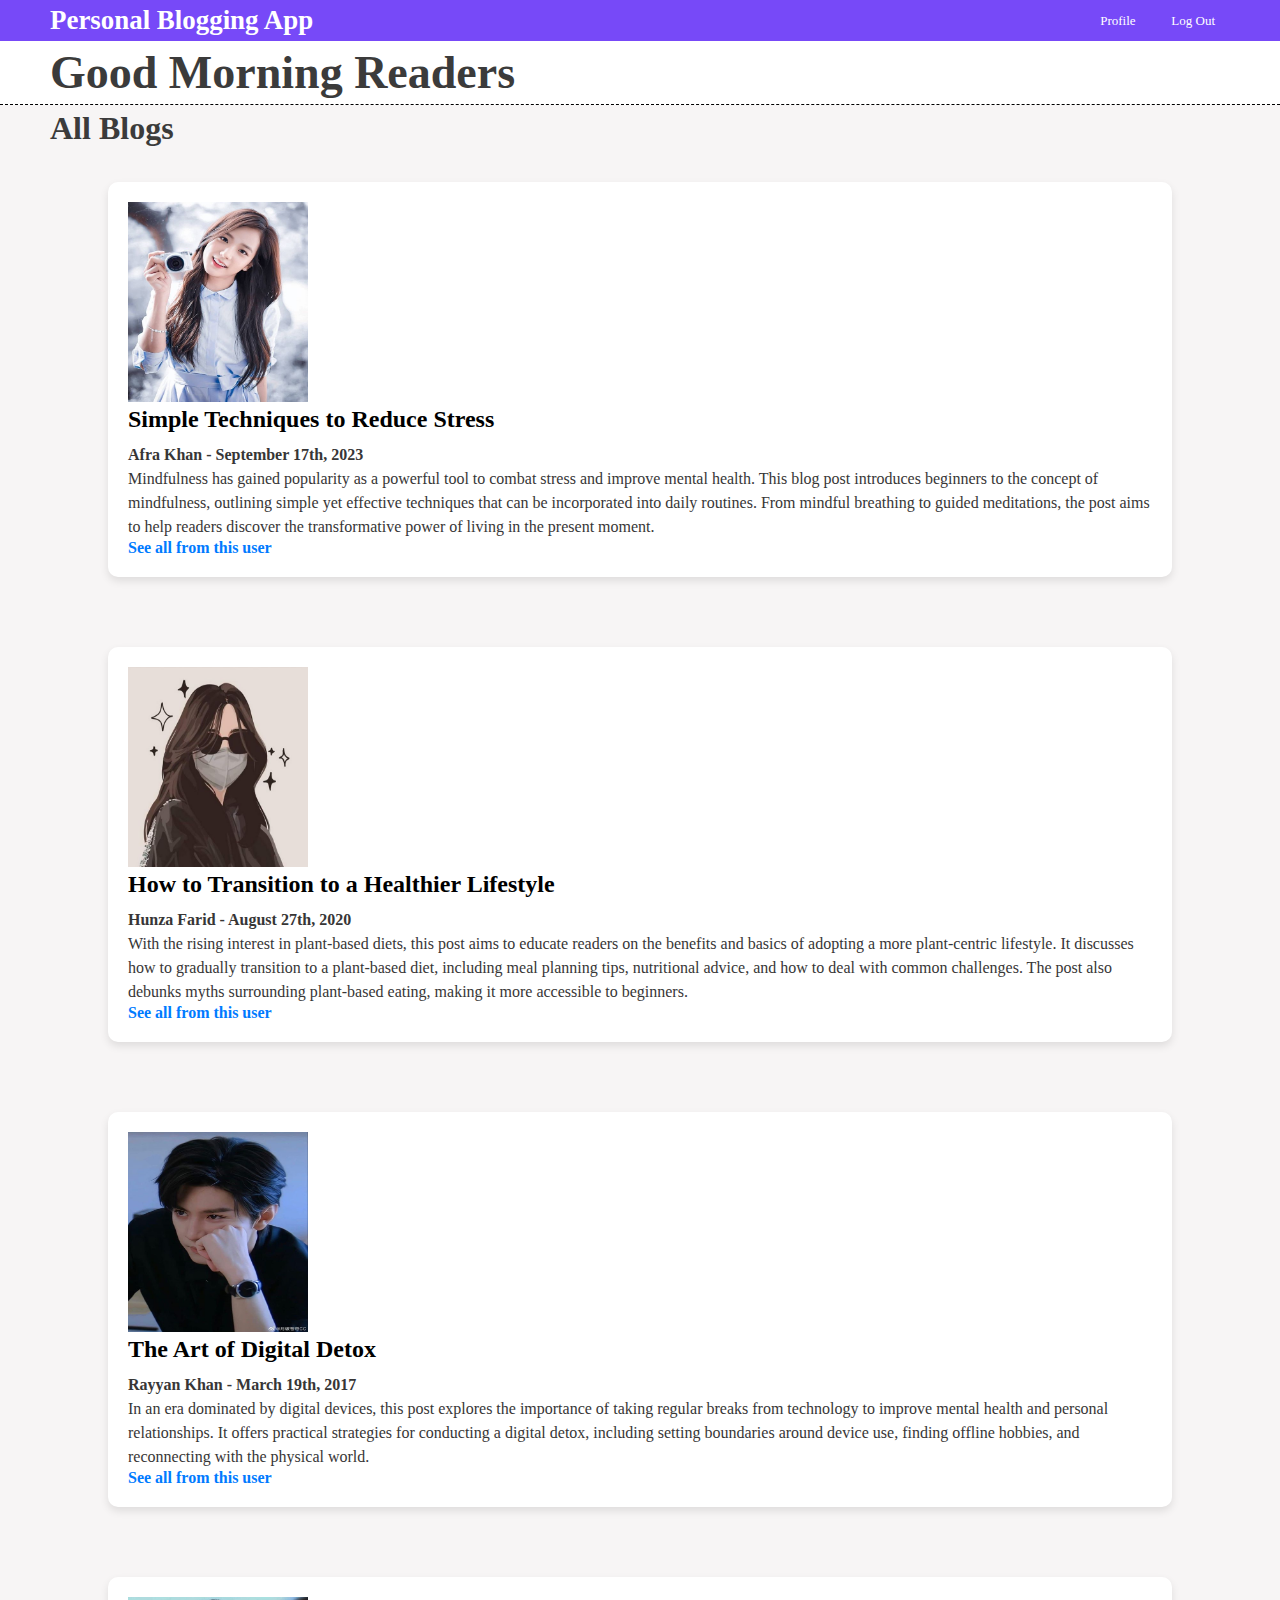
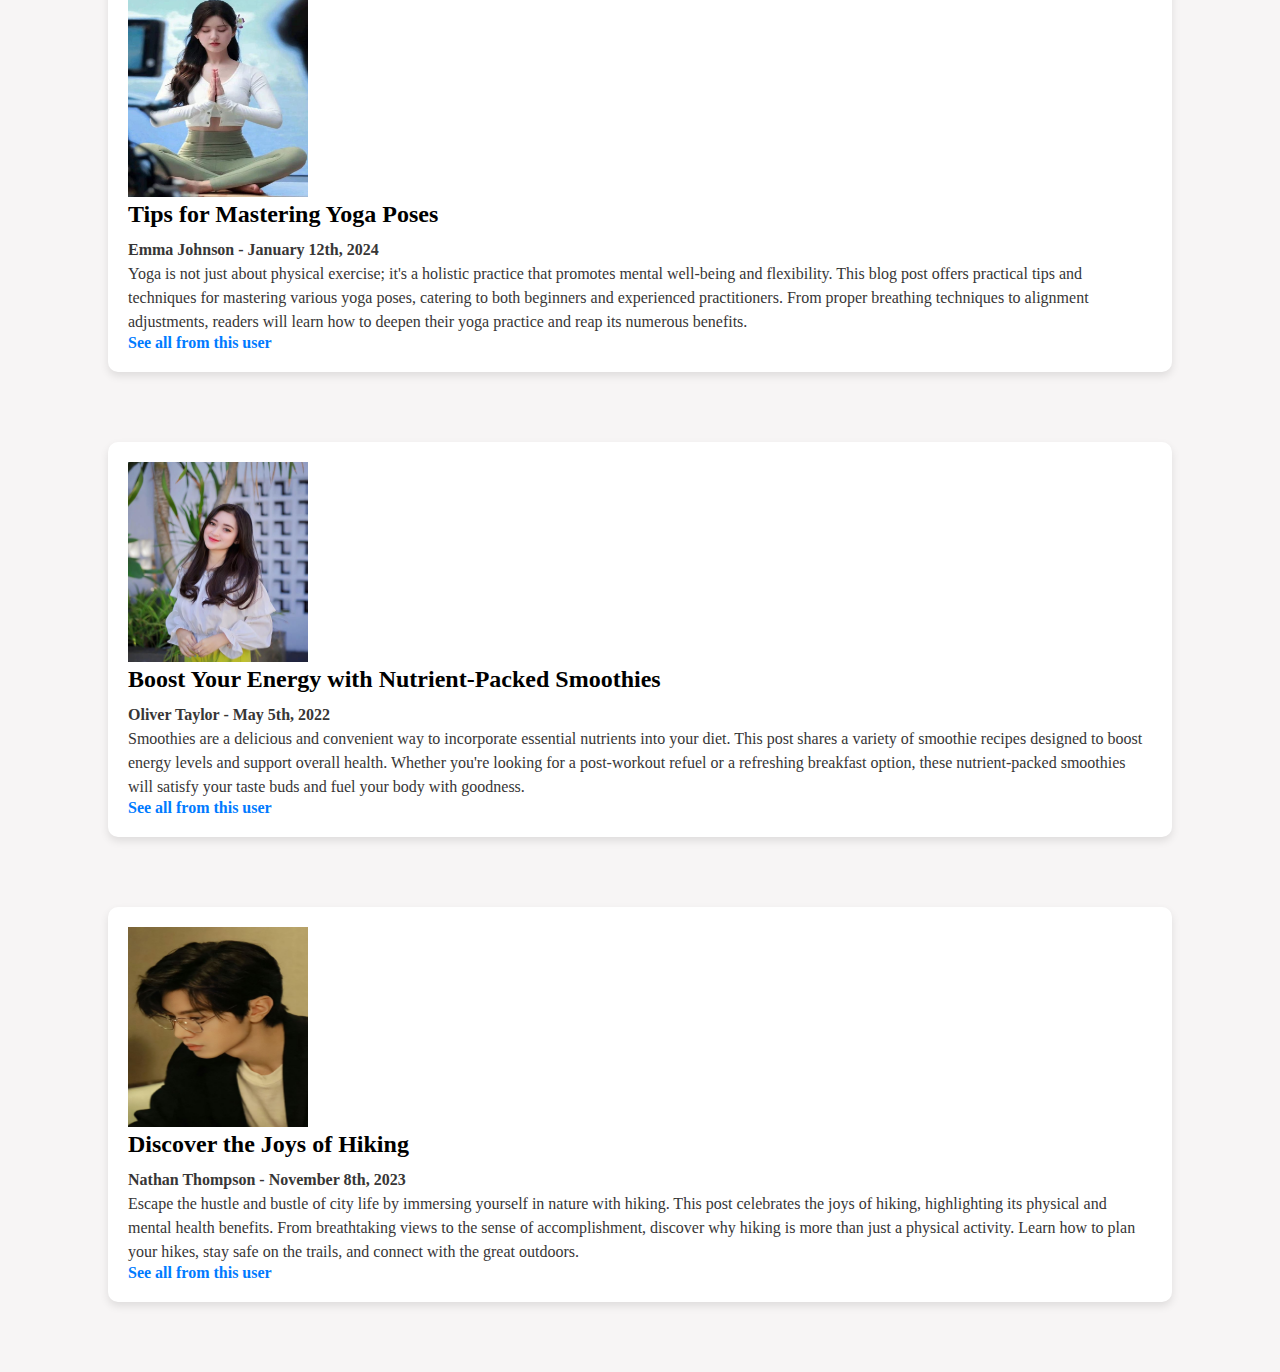
<file: pages/allblogs.html>
<!DOCTYPE html>
<html lang="en">
<head>
    <meta charset="UTF-8">
    <meta name="viewport" content="width=device-width, initial-scale=1.0">
    <title>Personal Bloggin App - All Blogs</title>
    <link href="https://cdn.jsdelivr.net/npm/bootstrap@5.0.2/dist/css/bootstrap.min.css" rel="stylesheet" integrity="sha384-EVSTQN3/azprG1Anm3QDgpJLIm9Nao0Yz1ztcQTwFspd3yD65VohhpuuCOmLASjC" crossorigin="anonymous">
    <link rel="stylesheet" href="./style.css">
</head>
<body>
    <div class="head">
        <div class="purplehead">
            <h3>Personal Blogging App</h3>
            <div class="sublinks">
                <a href="./profile.html">Profile</a>
                <a href="./signin.html">Log Out</a>
            </div>
        </div>
        <h1>Good Morning Readers</h1>
    </div>
    <div class="allblogs">
        <h1>All Blogs</h1>
        <div class="first-blog">
            <div class="card">
                <img src="./images/1.jpg" alt="Profile Picture" class="profile-pic">
                <h2>Simple Techniques to Reduce Stress</h2>
                <p><strong>Afra Khan - September 17th, 2023</strong></p>
                <p>Mindfulness has gained popularity as a powerful tool to combat stress and improve mental health. This blog post introduces beginners to the concept of mindfulness, outlining simple yet effective techniques that can be incorporated into daily routines. From mindful breathing to guided meditations, the post aims to help readers discover the transformative power of living in the present moment.</p>
                <a href="#">See all from this user</a>
            </div>
        </div>
        <div class="second-blog">
            <div class="card">
                <img src="./images/2.jpg" alt="Profile Picture" class="profile-pic">
                <h2>How to Transition to a Healthier Lifestyle</h2>
                <p><strong>Hunza Farid - August 27th, 2020</strong></p>
                <p>With the rising interest in plant-based diets, this post aims to educate readers on the benefits and basics of adopting a more plant-centric lifestyle. It discusses how to gradually transition to a plant-based diet, including meal planning tips, nutritional advice, and how to deal with common challenges. The post also debunks myths surrounding plant-based eating, making it more accessible to beginners.</p>
                <a href="./person.html">See all from this user</a>
            </div>
        </div>
        <div class="third-blog">
            <div class="card">
                <img src="./images/3.jpg" alt="Profile Picture" class="profile-pic">
                <h2>The Art of Digital Detox</h2>
                <p><strong>Rayyan Khan - March 19th, 2017</strong></p>
                <p> In an era dominated by digital devices, this post explores the importance of taking regular breaks from technology to improve mental health and personal relationships. It offers practical strategies for conducting a digital detox, including setting boundaries around device use, finding offline hobbies, and reconnecting with the physical world.</p>
                <a href="#">See all from this user</a>
            </div>
        </div>
        <div class="first-blog">
            <div class="card">
                <img src="./images/4.jpg" alt="Yoga Picture" class="profile-pic">
                <h2>Tips for Mastering Yoga Poses</h2>
                <p><strong>Emma Johnson - January 12th, 2024</strong></p>
                <p>Yoga is not just about physical exercise; it's a holistic practice that promotes mental well-being and flexibility. This blog post offers practical tips and techniques for mastering various yoga poses, catering to both beginners and experienced practitioners. From proper breathing techniques to alignment adjustments, readers will learn how to deepen their yoga practice and reap its numerous benefits.</p>
                <a href="#">See all from this user</a>
            </div>
        </div>
        <div class="second-blog">
            <div class="card">
                <img src="./images/5.jpg" alt="Smoothie Picture" class="profile-pic">
                <h2>Boost Your Energy with Nutrient-Packed Smoothies</h2>
                <p><strong>Oliver Taylor - May 5th, 2022</strong></p>
                <p>Smoothies are a delicious and convenient way to incorporate essential nutrients into your diet. This post shares a variety of smoothie recipes designed to boost energy levels and support overall health. Whether you're looking for a post-workout refuel or a refreshing breakfast option, these nutrient-packed smoothies will satisfy your taste buds and fuel your body with goodness.</p>
                <a href="#">See all from this user</a>
            </div>
        </div>
        <div class="third-blog">
            <div class="card">
                <img src="./images/6.jpg" alt="Hiking Picture" class="profile-pic">
                <h2>Discover the Joys of Hiking</h2>
                <p><strong>Nathan Thompson - November 8th, 2023</strong></p>
                <p>Escape the hustle and bustle of city life by immersing yourself in nature with hiking. This post celebrates the joys of hiking, highlighting its physical and mental health benefits. From breathtaking views to the sense of accomplishment, discover why hiking is more than just a physical activity. Learn how to plan your hikes, stay safe on the trails, and connect with the great outdoors.</p>
                <a href="#">See all from this user</a>
            </div>
        </div>
        
    </div>
</body>
</html>
</file>
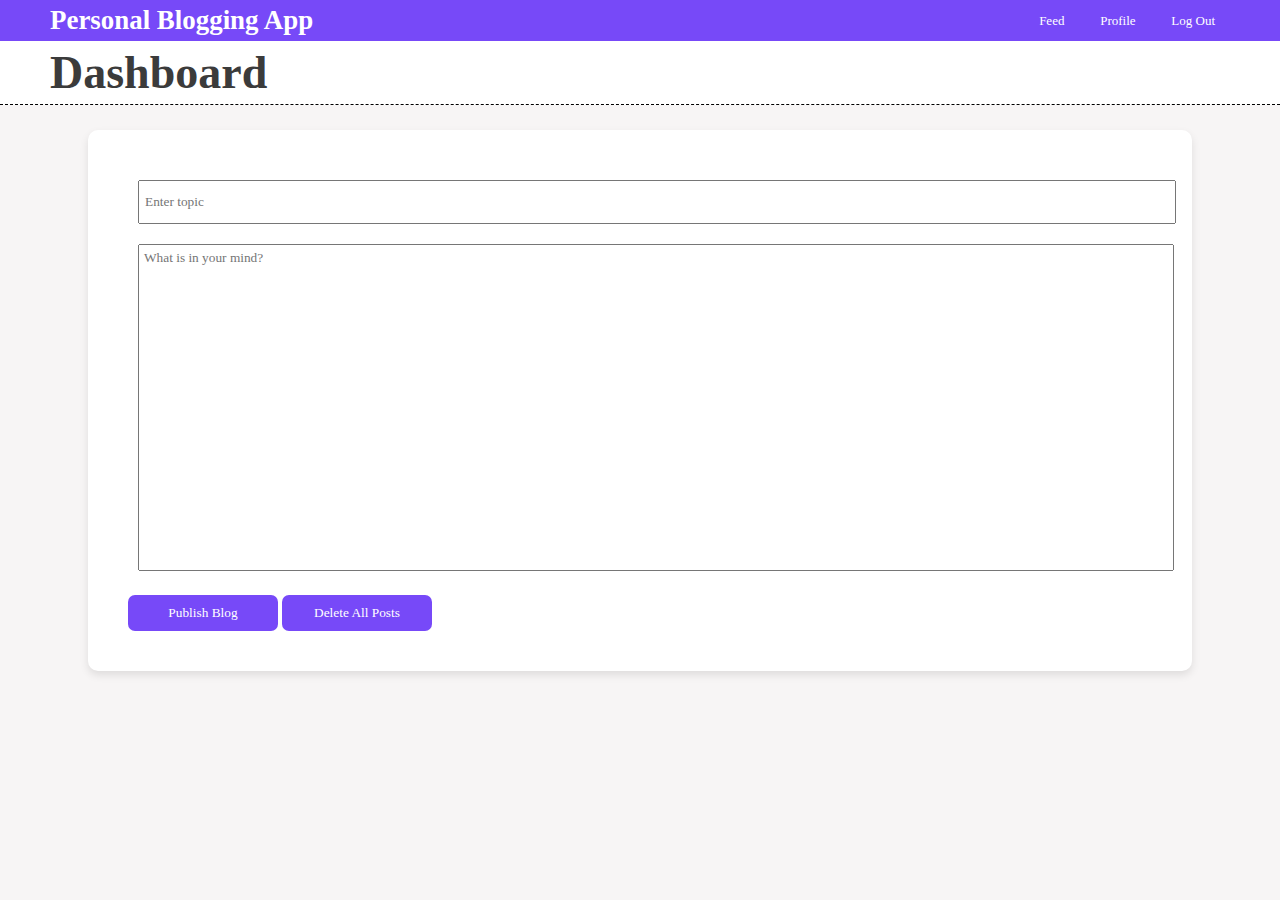
<file: pages/dashboard.html>
<!DOCTYPE html>
<html lang="en">
<head>
    <meta charset="UTF-8">
    <meta name="viewport" content="width=device-width, initial-scale=1.0">
    <title>Dashboard</title>
    <link rel="stylesheet" href="./style.css">
</head>
<body>
    <div class="head">
        <div class="purplehead">
            <h3>Personal Blogging App</h3>
            <div class="sublinks">
                <a href="./allblogs.html">Feed</a>
                <a href="./profile.html">Profile</a>
                <a href="./signin.html">Log Out</a>
            </div>
        </div>
        <h1>Dashboard</h1>
    </div>
    <div class="dashboard container">
        <form id="publishForm">
            <div class="row mb-3">
                <input type="text" class="form-control" placeholder="Enter topic" id="inputTopic">
            </div>
            <div class="row mb-3">
                <textarea class="form-control post" placeholder="What is in your mind?" id="inputTopicDescription"></textarea>
            </div>
            <button type="button" class="btn" onclick="publishPost()">Publish Blog</button>
            <button type="button" class="btn" onclick="deleteAllPosts()">Delete All Posts</button>
        </form>
    </div>
    <div>
        <ul id="postsList" style="list-style-type: none;" class="containers">
            <!-- Posts will be appended here by JavaScript -->
        </ul> 
    </div>
    
    <script>
        // Function to save posts to local storage
        function savePostsToLocalStorage() {
            let postsList = document.getElementById("postsList").innerHTML;
            localStorage.setItem("savedPosts", postsList);
        }

        // Function to load posts from local storage
        function loadPostsFromLocalStorage() {
            let savedPosts = localStorage.getItem("savedPosts");
            if (savedPosts) {
                document.getElementById("postsList").innerHTML = savedPosts;
            }
        }

        // Call the load function when the page loads
        window.onload = loadPostsFromLocalStorage;

        function publishPost() {
            let inputTopic = document.getElementById("inputTopic").value.trim();
            let inputTopicDescription = document.getElementById("inputTopicDescription").value.trim();
            
            if (inputTopic === "" || inputTopicDescription === "") {
                alert("Please fill in both the topic and description!");
                return;
            }

            // Add current date
            let currentDate = new Date().toLocaleDateString();
            inputTopic += " - " + currentDate;

            let postsList = document.getElementById("postsList");

            let postItem = document.createElement("li");
            postItem.classList.add("post-item");

            let topicElement = document.createElement("h3");
            topicElement.textContent = inputTopic;

            let descriptionElement = document.createElement("p");
            descriptionElement.textContent = inputTopicDescription;

            let postImage = document.createElement("img");
            postImage.src = "./images/person.jpg"; // Replace with the path to your default image
            postImage.alt = "Post Image";
            postImage.classList.add("post-image");

            let actionsElement = document.createElement("div");
            actionsElement.classList.add("actions");

            let editBtn = document.createElement("button");
            editBtn.textContent = "Edit";
            editBtn.className = "edit-btn";
            editBtn.onclick = function() {
                let newTopic = prompt("Edit your topic", topicElement.textContent);
                let newDescription = prompt("Edit your description", descriptionElement.textContent);
                if (newTopic && newDescription) {
                    topicElement.textContent = newTopic;
                    descriptionElement.textContent = newDescription;
                    savePostsToLocalStorage(); // Update local storage after editing
                }
            };

            let deleteBtn = document.createElement("button");
            deleteBtn.textContent = "Delete";
            deleteBtn.className = "delete-btn";
            deleteBtn.onclick = function() {
                if (confirm("Are you sure you want to delete this post?")) {
                    postItem.remove();
                    savePostsToLocalStorage(); // Update local storage after deletion
                }
            };

            actionsElement.appendChild(editBtn);
            actionsElement.appendChild(deleteBtn);

            postItem.appendChild(postImage);
            postItem.appendChild(topicElement);
            postItem.appendChild(descriptionElement);
            postItem.appendChild(actionsElement);

            postsList.appendChild(postItem);

            // Clear input fields after publishing
            document.getElementById("inputTopic").value = "";
            document.getElementById("inputTopicDescription").value = "";

            savePostsToLocalStorage(); // Save posts to local storage after publishing
        }

        function deleteAllPosts() {
            if (confirm("Are you sure you want to delete all posts?")) {
                document.getElementById("postsList").innerHTML = ""; // Remove all posts from the list
                localStorage.removeItem("savedPosts"); // Remove posts from local storage
            }
        }
    </script>
</body>
</html>
</file>
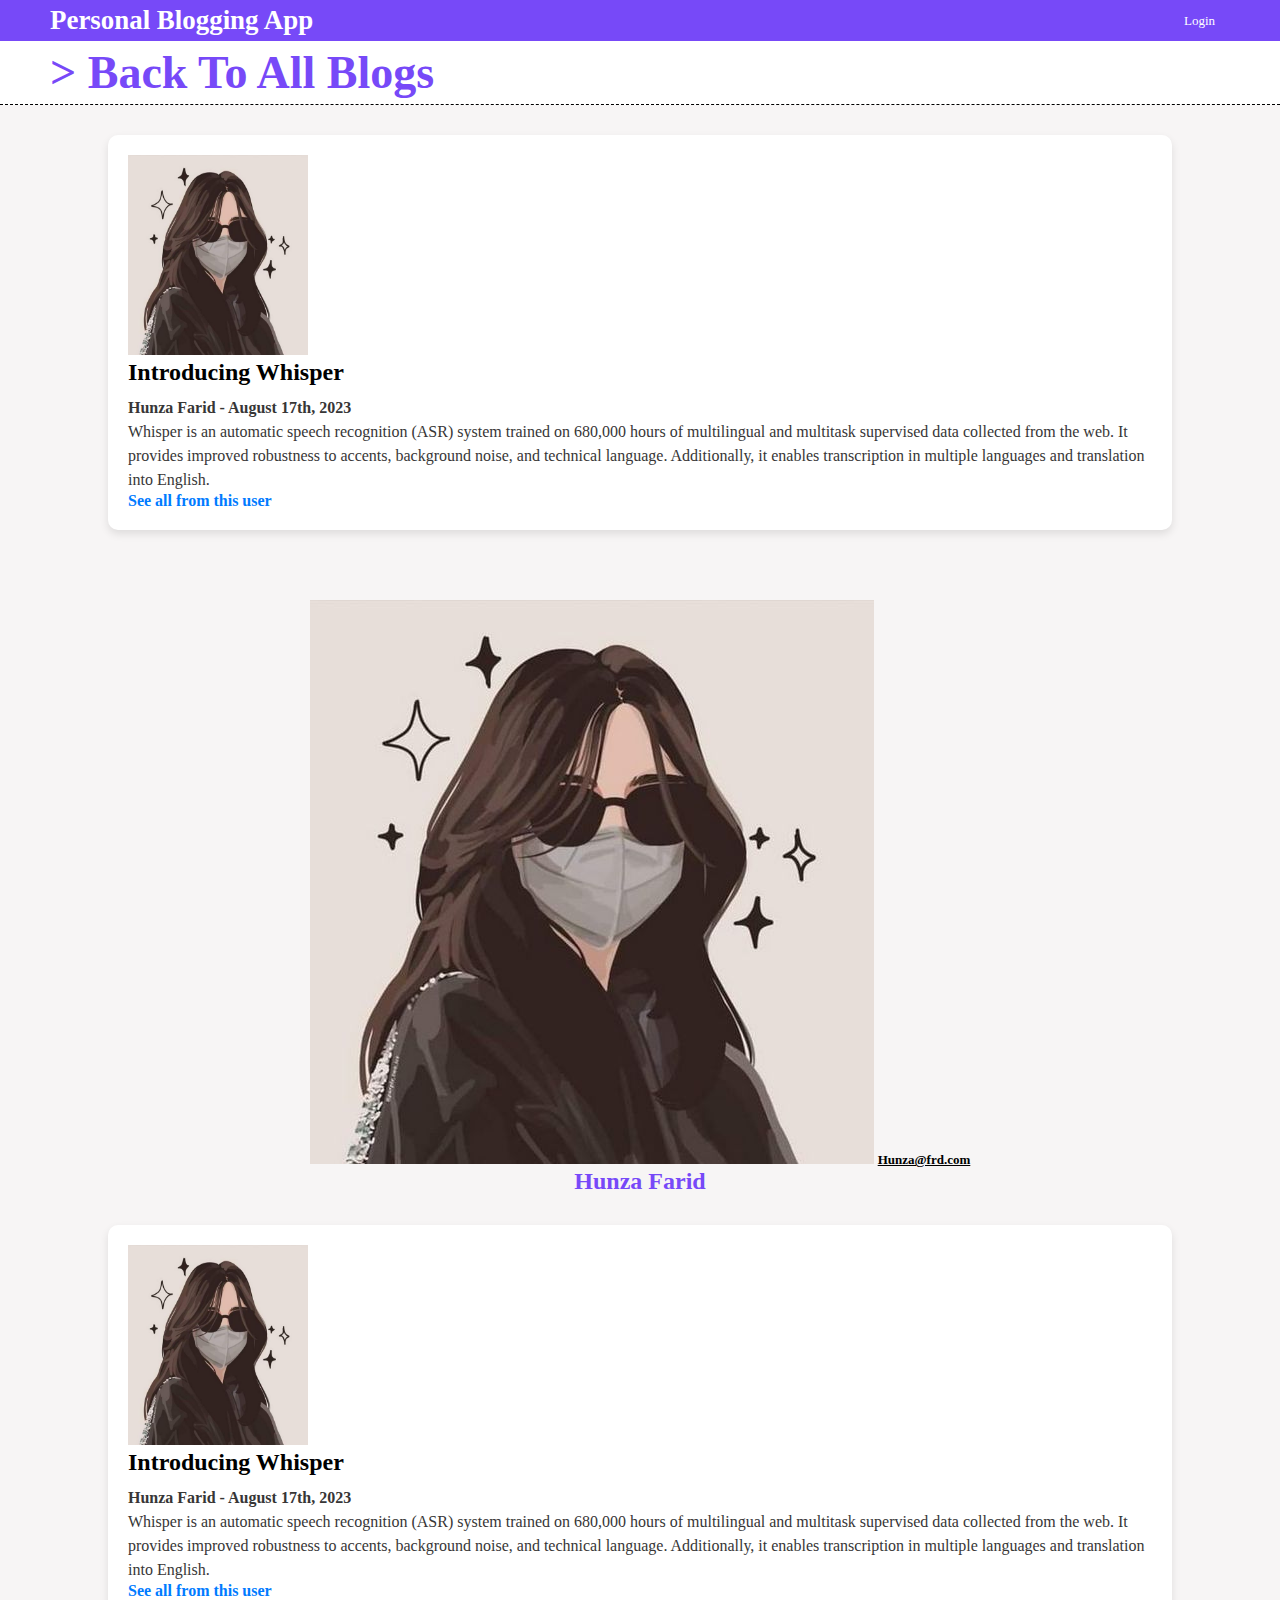
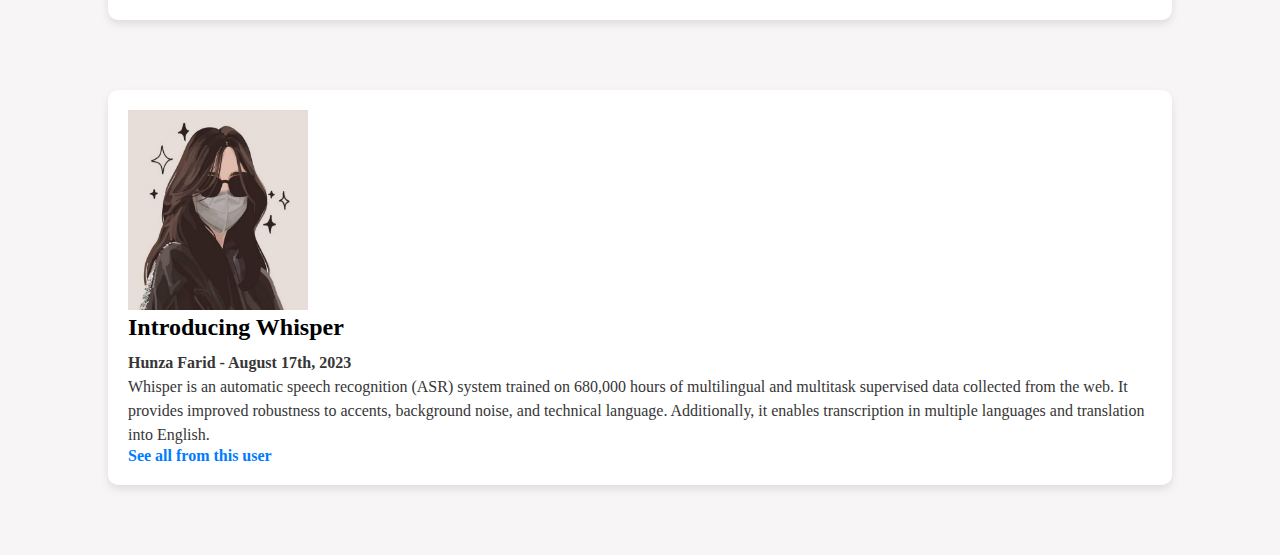
<file: pages/person.html>
<!DOCTYPE html>
<html lang="en">

<head>
    <meta charset="UTF-8">
    <meta Hunza Farid="viewport" content="width=device-width, initial-scale=1.0">
    <title>Personal Bloggin App - Person Blog</title>
    <link href="https://cdn.jsdelivr.net/npm/bootstrap@5.0.2/dist/css/bootstrap.min.css" rel="stylesheet"
        integrity="sha384-EVSTQN3/azprG1Anm3QDgpJLIm9Nao0Yz1ztcQTwFspd3yD65VohhpuuCOmLASjC" crossorigin="anonymous">
    <link rel="stylesheet" href="./style.css">
</head>

<body>
    <div class="head">
        <div class="purplehead">
            <h3>Personal Blogging App</h3>
            <div class="sublinks">
                <a href="./signin.html">Login</a>
            </div>
        </div>
        <h1 style="color: #7749F8;">> Back To All Blogs</h1>
    </div>
    <div class="person-blogs">
        <div class="person-section">
          <div class="container">
            <div class="row align-items-center">
              <div class="col-lg-7 col-md-12 text-sec card">
                <img src="./images/2.jpg" alt="Profile Picture" class="profile-pic">
                <h2>Introducing Whisper</h2>
                <p><strong>Hunza Farid - August 17th, 2023</strong></p>
                <p>Whisper is an automatic speech recognition (ASR) system trained on 680,000 hours of multilingual and multitask supervised data collected from the web. It provides improved robustness to accents, background noise, and technical language. Additionally, it enables transcription in multiple languages and translation into English.</p>
                <a href="#">See all from this user</a>
              </div>
              <div class="col-lg-4 col-md-12 mb-lg-0 mb-5">
                <div class="img-sec">
                  <img src="./images/2.jpg" alt="" class="img-fluid">
                  <a href="">Hunza@frd.com</a>
                  <h2>Hunza Farid</h2>
                </div>
              </div>
            </div>
          </div>
        </div>
        <div class="person-section">
            <div class="container">
              <div class="row align-items-center">
                <div class="col-lg-7 col-md-12 text-sec card">
                  <img src="./images/2.jpg" alt="Profile Picture" class="profile-pic">
                  <h2>Introducing Whisper</h2>
                  <p><strong>Hunza Farid - August 17th, 2023</strong></p>
                  <p>Whisper is an automatic speech recognition (ASR) system trained on 680,000 hours of multilingual and multitask supervised data collected from the web. It provides improved robustness to accents, background noise, and technical language. Additionally, it enables transcription in multiple languages and translation into English.</p>
                  <a href="#">See all from this user</a>
                </div>
                <div class="col-lg-4 col-md-12 mb-lg-0 mb-5">
                </div>
              </div>
            </div>
          </div>
          <div class="person-section">
            <div class="container">
              <div class="row align-items-center">
                <div class="col-lg-7 col-md-12 text-sec card">
                  <img src="./images/2.jpg" alt="Profile Picture" class="profile-pic">
                  <h2>Introducing Whisper</h2>
                  <p><strong>Hunza Farid - August 17th, 2023</strong></p>
                  <p>Whisper is an automatic speech recognition (ASR) system trained on 680,000 hours of multilingual and multitask supervised data collected from the web. It provides improved robustness to accents, background noise, and technical language. Additionally, it enables transcription in multiple languages and translation into English.</p>
                  <a href="#">See all from this user</a>
                </div>
                <div class="col-lg-4 col-md-12 mb-lg-0 mb-5">
                </div>
              </div>
            </div>
          </div>
    </div> 
</body>

</html>
</file>
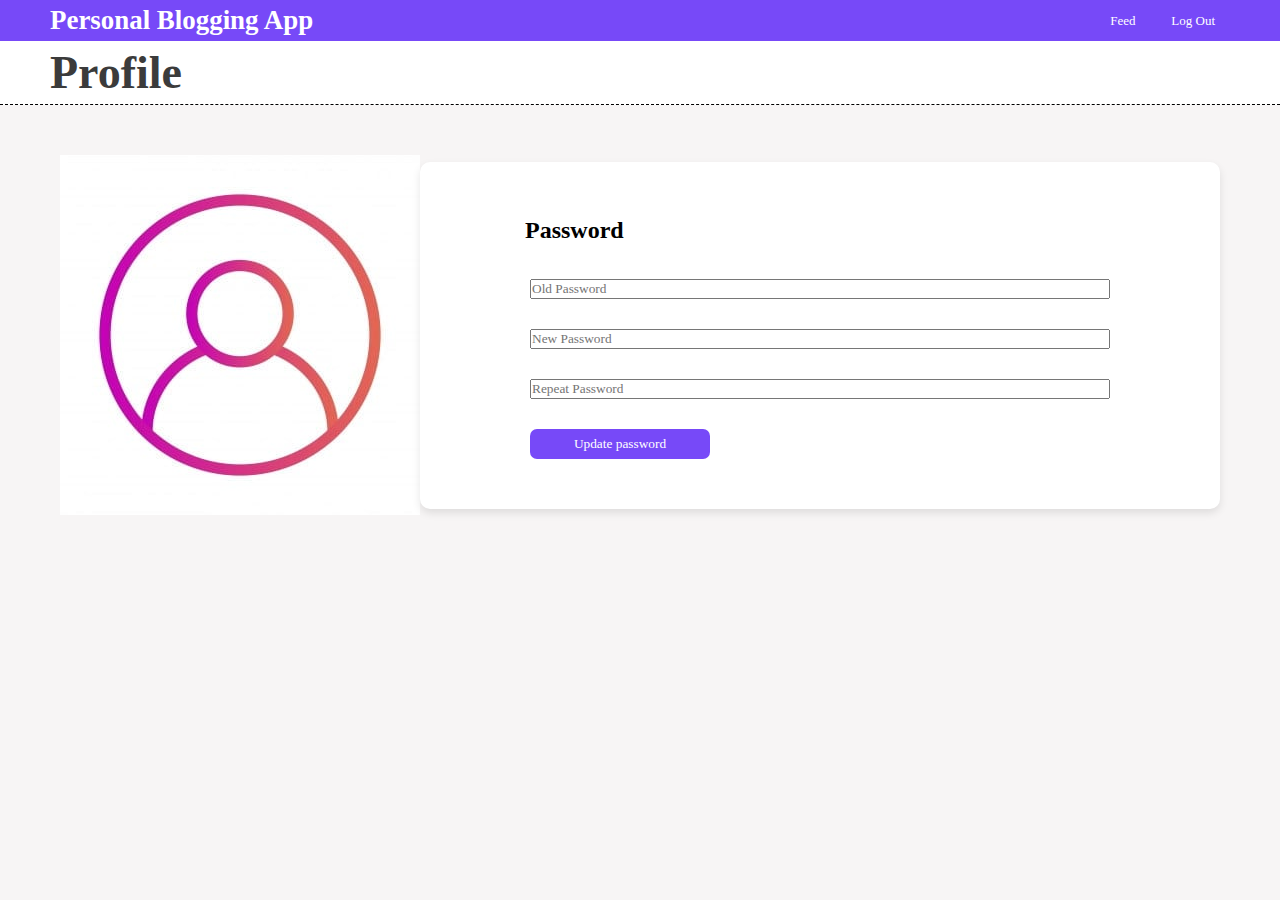
<file: pages/profile.html>
<!DOCTYPE html>
<html lang="en">
<head>
    <meta charset="UTF-8">
    <meta name="viewport" content="width=device-width, initial-scale=1.0">
    <title>Personal Bloggin App - Profile</title>
    <link href="https://cdn.jsdelivr.net/npm/bootstrap@5.0.2/dist/css/bootstrap.min.css" rel="stylesheet" integrity="sha384-EVSTQN3/azprG1Anm3QDgpJLIm9Nao0Yz1ztcQTwFspd3yD65VohhpuuCOmLASjC" crossorigin="anonymous">
    <link rel="stylesheet" href="./style.css">
</head>
<body>
    <div class="head">
        <div class="purplehead">
            <h3>Personal Blogging App</h3>
            <div class="sublinks">
                <a href="./allblogs.html">Feed</a>
                <a href="./signin.html">Log Out</a>
            </div>
        </div>
        <h1>Profile</h1>
    </div>
    <div class="profile">
            <img src="./images/person.jpg" alt="">
            <form>
                <h2>Password</h2>
                <input type="text" placeholder="Old Password" class="form-control">
                <input type="text" placeholder="New Password" class="form-control">
                <input type="text" placeholder="Repeat Password" class="form-control">
                <button>Update password</button>
            </form>
        </div>
</body>
</html>
</file>
<file: pages/style.css>
* {
    margin: 0;
    padding: 0;
    font-family: Cambria, Cochin, Georgia, Times, 'Times New Roman', serif;
}

body {
    background-color: rgba(211, 204, 204, 0.192);
}

div.signup,
div.signin{
    height: 100vh;
    display: flex;
    align-items: center;
    justify-content: center;
}

div.signup button,
div.signin button,
div.dashboard button,
div.profile button {
    background-color: #7749F8;
    color: white;
    border-radius: 7px;
    width: 150px;
    border: none;
}

div.signup button:hover,
div.signin button:hover,
div.dashboard button:hover,
div.profile button:hover {
    color: white;
    background-color: #007bff;
    font-weight: 500;
}

input.form-control:hover,
input.form-control:active
 {
    border-color: #7749F8;
    box-shadow: 0 0 0 0.25rem rgba(119, 73, 248, 0.25);
}

form {
    padding: 50px 80px;
    background-color: white;
    border-radius: 10px;
    box-shadow: 0px 4px 8px rgba(0, 0, 0, 0.1);
}

div.head{
    font-size: 23px;
    background-color: white;
    border-bottom: 1px dashed black;
}

div.head h1, div.myblogs h1,div.allblogs h1,div.person-blog h1 {
    color: rgb(59, 59, 59);
    font-weight: bolder;
    padding: 5px 50px;
}

div.purplehead {
    background-color: #7749F8;
    display: flex;
    justify-content: space-between;
    padding: 5px 50px;
    color: white;
}

div.purplehead h3 {
    font-weight: bolder;
}

div.purplehead a {
    color: white;
    text-decoration: none;
    font-size: 13px;
    align-self: center;
}

@media screen and (max-width: 382px) {
    form {
        padding: 50px 30px;
    }
}
div.head .sublinks a{
    padding: 0px 15px;
}


@media only screen and (max-width: 768px) {
    
    div.dashboard form {
      padding: 20px; 
      width: 100%;
    }
  }
  @media only screen and (min-width: 769px) and (max-width: 1200px) {
    div.dashboard {
      max-width: 80vw;
    }
  }
  
  form textarea.post {
    height: 35vh;
    resize: none;
    width: 100%;
  }
  div.dashboard {
    display: flex;
    justify-content: center;
  }
  
  div.dashboard form {
    padding: 40px;
    width: 80vw;
    margin-top: 25px;
  }
  
  form .btn {
    margin-top: 10px;
  }
  .card {
    max-width: 80vw;
    margin: auto;
    background: #ffffff;
    padding: 20px;
    border-radius: 10px;
    box-shadow: 0px 4px 8px rgba(0, 0, 0, 0.1);
    margin-bottom: 70px;
    margin-top: 30px;
}

div.card .profile-pic {
    /* border-radius: 50%; */
    width: 180px;
    height: 200px;
    margin-right: 10px;
}

div.card h2 {
    font-size: 24px;
    margin-bottom: 10px;
}

div.card p {
    font-size: 16px;
    line-height: 1.5;
    color: rgb(55, 54, 54);
}

div.card a {
    color: #007bff;
    text-decoration: none;
    font-weight: bold;
}
@media screen and (max-width: 500px) {
    .card {
        padding: 10px;
    }
    .sublinks {
   margin: -10px;
    }
   
    .head h3{
        font-size: 14px;
    }
}
     div.profile {
        display: flex;
        justify-content: center;
        align-items: center;
        margin: 50px auto;
        width:50vw ;
    }
    
    div.profile form input {
        display: block;
        margin: 30px;
        width: 45vw;
    }
    
    div.profile form {
        width: 80vw;
    }
    
    div.profile button {
        width: 180px;
        padding: 7px;
        margin-left: 30px; /* Add this line to align the button 20px to the left */
    }
    div.profile h2{
        padding: 5px 25px;
        font-weight: bold;
    }
    div.img-sec{
        text-align: center;
    }
    div.img-sec a { 
        font-size: 13px;
        color: black;
line-gap-override:12px;
font-weight: bold;
    }
    div.img-sec h2{
        color: #7749F8;
        font-weight: bolder;
    }
.dashboard{
    display: block;
}
.dashboard input{
    outline: none;
    width: 100%;
    margin: 10px;
    height: 30px;
    padding: 5px;
}
.dashboard textarea{
    outline: none;
    width: 100%;
    height: 130px;
    margin: 10px;
    padding: 5px;
}
.dashboard button{
    padding: 10px 20px;
}

#postsList {
    padding: 20px;
    margin-top: 20px;
}

.post-item {
    background: #FFF;
    border-radius: 10px;
    box-shadow: 0 4px 8px rgba(0, 0, 0, 0.1);
    padding: 20px;
    margin-bottom: 20px; /* Add space between posts */
    width: 85%;
}

.post-item h3 {
    color: #333;
    margin-bottom: 10px;
}

.post-item p {
    line-height: 1.5;
    color: #666;
}

.actions button {
    background-color: #7749F8;
    color: white;
    border: none;
    padding: 10px 15px;
    margin-right: 10px;
    border-radius: 5px;
    cursor: pointer;
}

.actions button:hover {
    background-color: #6658D3;
}

/* Ensure there's a gap between the "Publish Blog" button and the first post */
.dashboard {
    margin-bottom: 20px;
}

.post-image {
  width: 220px;
  height: 280px;
}
.containers {
    display: flex;
    flex-direction: column;
    align-items: center;
}
</file>
